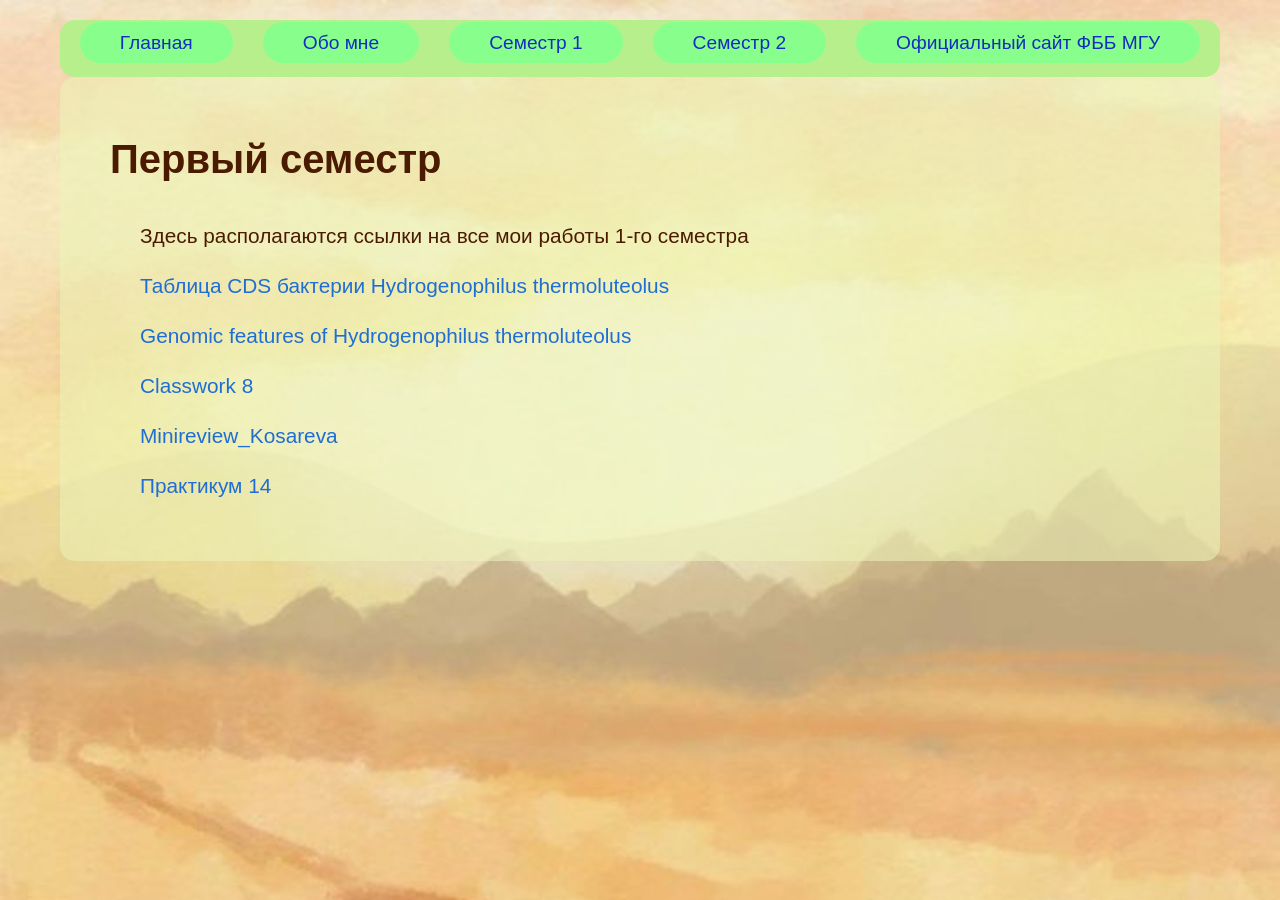
<file: ~dkomari52/term1/index.html>
<!DOCTYPE html>
<html>

<head>
    <meta charset="utf-8">
    <title>Sem1</title>
    <link rel="stylesheet" href="/~dkomari52/css/styles.css">
    <link rel="shortcut icon" href="/~dkomari52/images/cat3.png" type="image/png">
</head>

<body>
    <div class="menu">
        <header>

            <nav>
                <ul>
                    <li><a href="/~dkomari52/index.html">Главная</a></li>
                    <li><a href="/~dkomari52/about_me.html">Обо мне</a></li>
                    <li><a href="/~dkomari52/term1/">Семестр 1</a></li>
                    <li><a href="/~dkomari52/term2/">Семестр 2</a></li>
                    <li><a href=http://www.fbb.msu.ru /> Официальный сайт ФББ МГУ </a></li>

                </ul>
            </nav>

        </header>
    </div>
    <div class="text">
        <h1><b>Первый семестр</b></h1>
        <div class="work">
            <p>Здесь располагаются ссылки на все мои работы 1-го семестра</p>

            <p><a
                    href="https://docs.google.com/spreadsheets/d/1GvlXEdrO0YSZxVHduigv53gNDRKsOyAArT6KcLW5Etc/edit?usp=sharing">Таблица
                    CDS бактерии Hydrogenophilus thermoluteolus</a></p>
            <p><a
                    href="https://docs.google.com/spreadsheets/d/1KsQWZ5Afty02T-ng4rxMJ9ooS9YFNL0duiIOMuaGJf8/edit?usp=sharing">Genomic
                    features of Hydrogenophilus thermoluteolus</a></p>
            <p><a
                    href="https://docs.google.com/spreadsheets/d/1_OvE8-TfNw9mm1X97RFUg5atvhJLXOGZJJMEmFRYpRA/edit?usp=sharing">Classwork
                    8</a></p>
            <p><a href="https://kodomo.fbb.msu.ru/~dkomari52/term1/minireview.html">Minireview_Kosareva</a></p>
            <p><a href="https://drive.google.com/drive/folders/1Dk3Kz-82q1ZrB2i9i0Lfi9S1LTanlbc8?usp=sharing">Практикум
                    14</a></p>

        </div>
    </div>
</body>

</html>
</file>
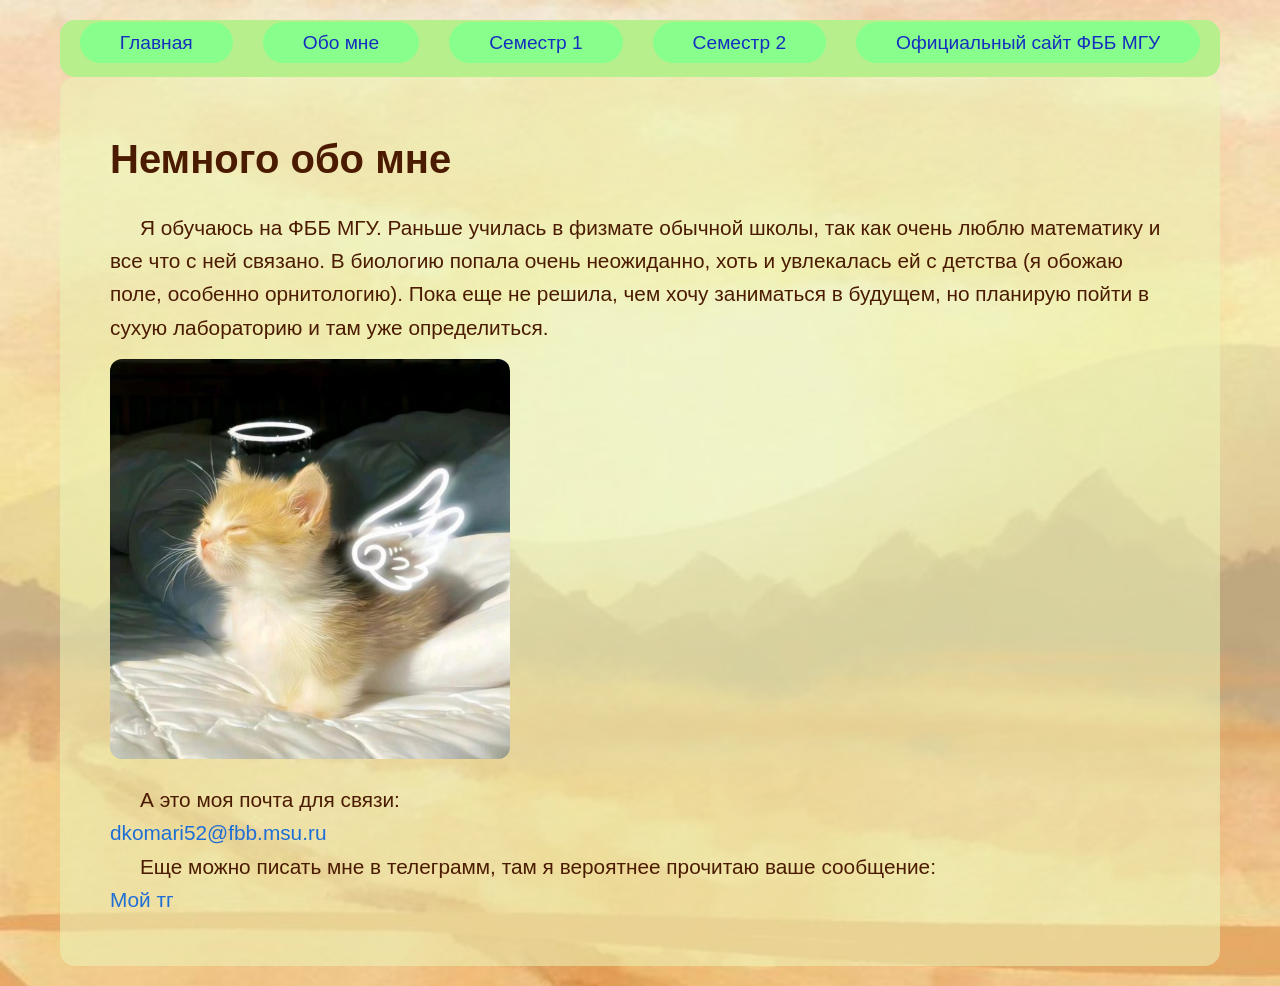
<file: ~dkomari52/about_me.html>
<!DOCTYPE html>
<html>

<head>
    <meta charset="utf-8">
    <title>Kosareva_about_me</title>
    <link rel="stylesheet" href="/~dkomari52/css/styles.css">
    <link rel="shortcut icon" href="/~dkomari52/images/cat2.png" type="image/png">

</head>

<body>
    <div class="menu">
        <header>

            <nav>
                <ul>
                    <li><a href="/~dkomari52/index.html">Главная</a></li>
                    <li><a href="/~dkomari52/about_me.html">Обо мне</a></li>
                    <li><a href="/~dkomari52/term1/">Семестр 1</a></li>
                    <li><a href="/~dkomari52/term2/">Семестр 2</a></li>
                    <li><a href=http://www.fbb.msu.ru /> Официальный сайт ФББ МГУ </a></li>

                </ul>
            </nav>

        </header>
    </div>
    </header>
    <div class="text">
        <main>
            <h1>Немного обо мне</h1>
            <p>Я обучаюсь на ФББ МГУ. Раньше училась в физмате обычной школы, так как очень люблю математику и все что с
                ней связано. В биологию попала очень неожиданно, хоть и увлекалась ей с детства (я обожаю поле, особенно
                орнитологию). Пока еще не решила, чем хочу заниматься в будущем, но планирую пойти в сухую лабораторию и
                там уже определиться.</p>

            <img src="/~dkomari52/images/Kotik.png" width="400">

            <p>А это моя почта для связи:</p>
            <a href="mailto:dkomari52@fbb.msu.ru">dkomari52@fbb.msu.ru</a>
            <p>Еще можно писать мне в телеграмм, там я вероятнее прочитаю ваше сообщение:</p>
            <a href="https://t.me/laniuscollurio22">Мой тг</a>
        </main>
    </div>
</body>

</html>
</file>
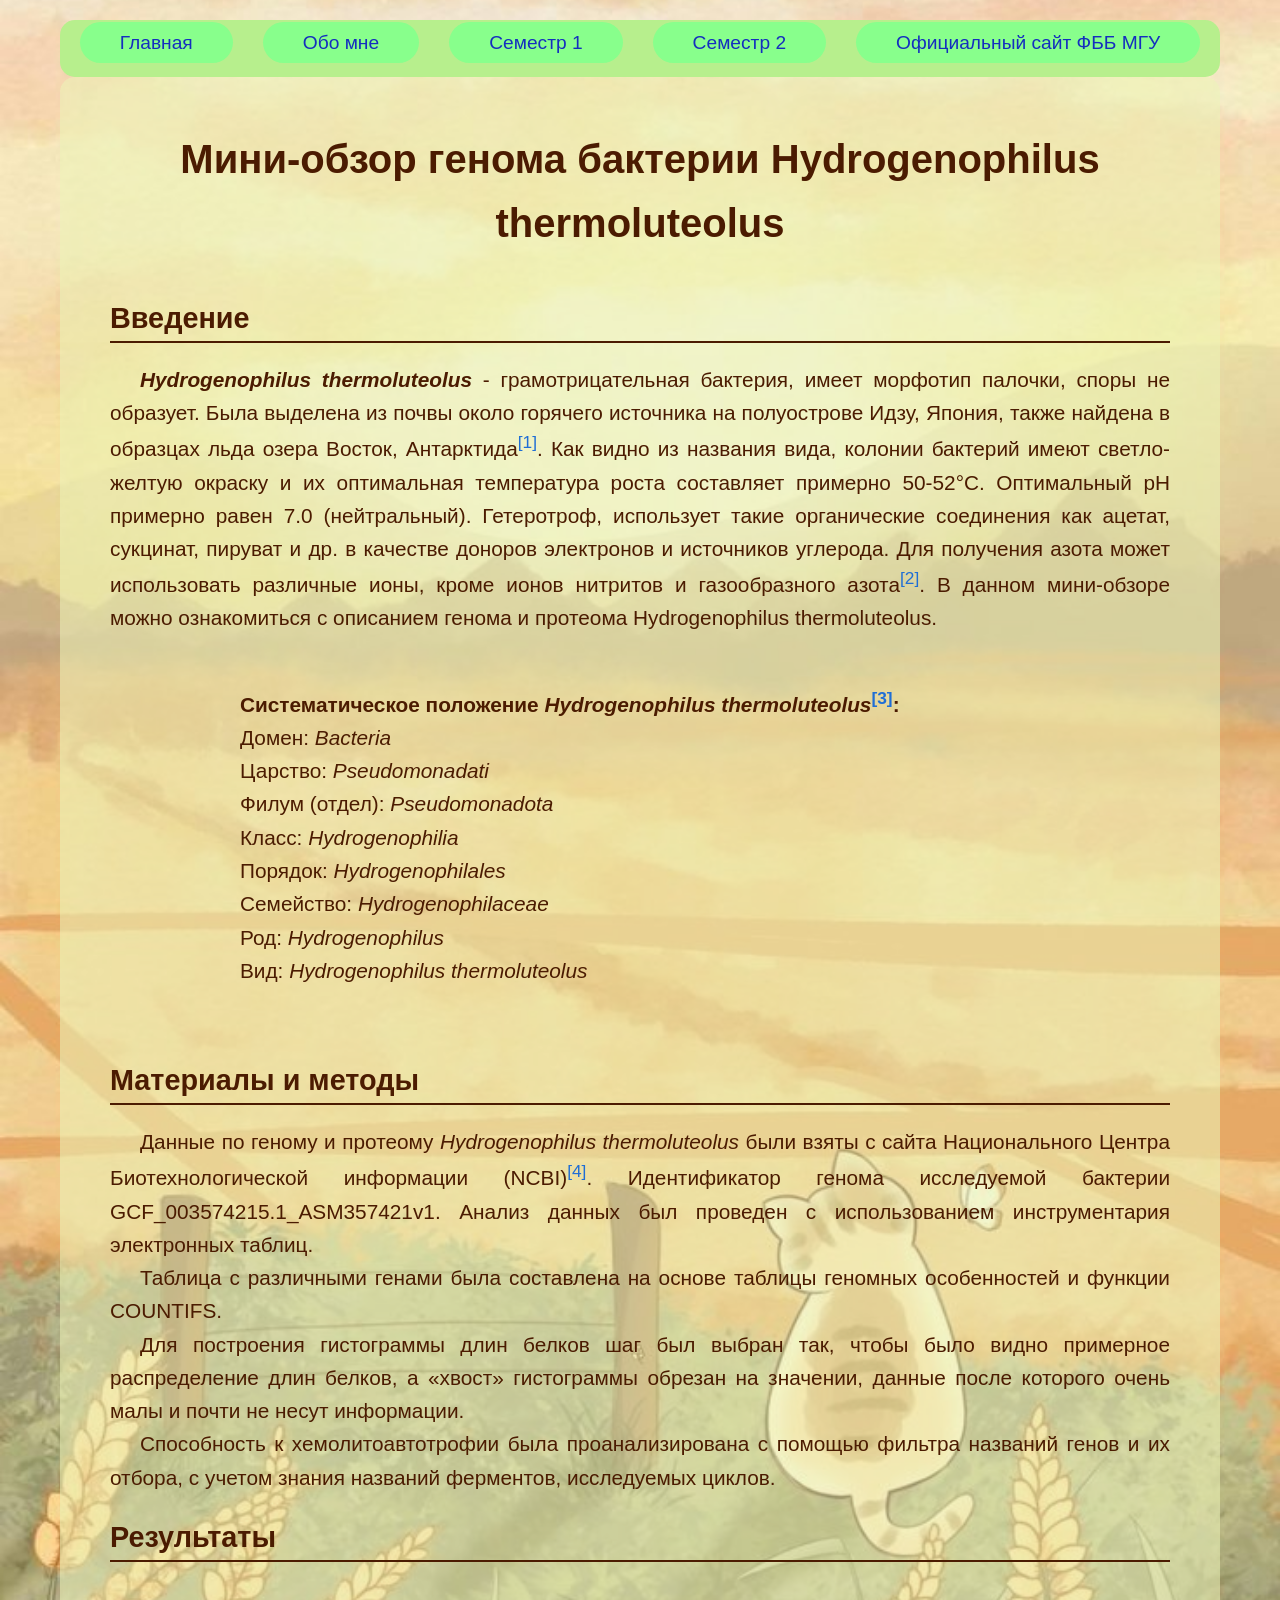
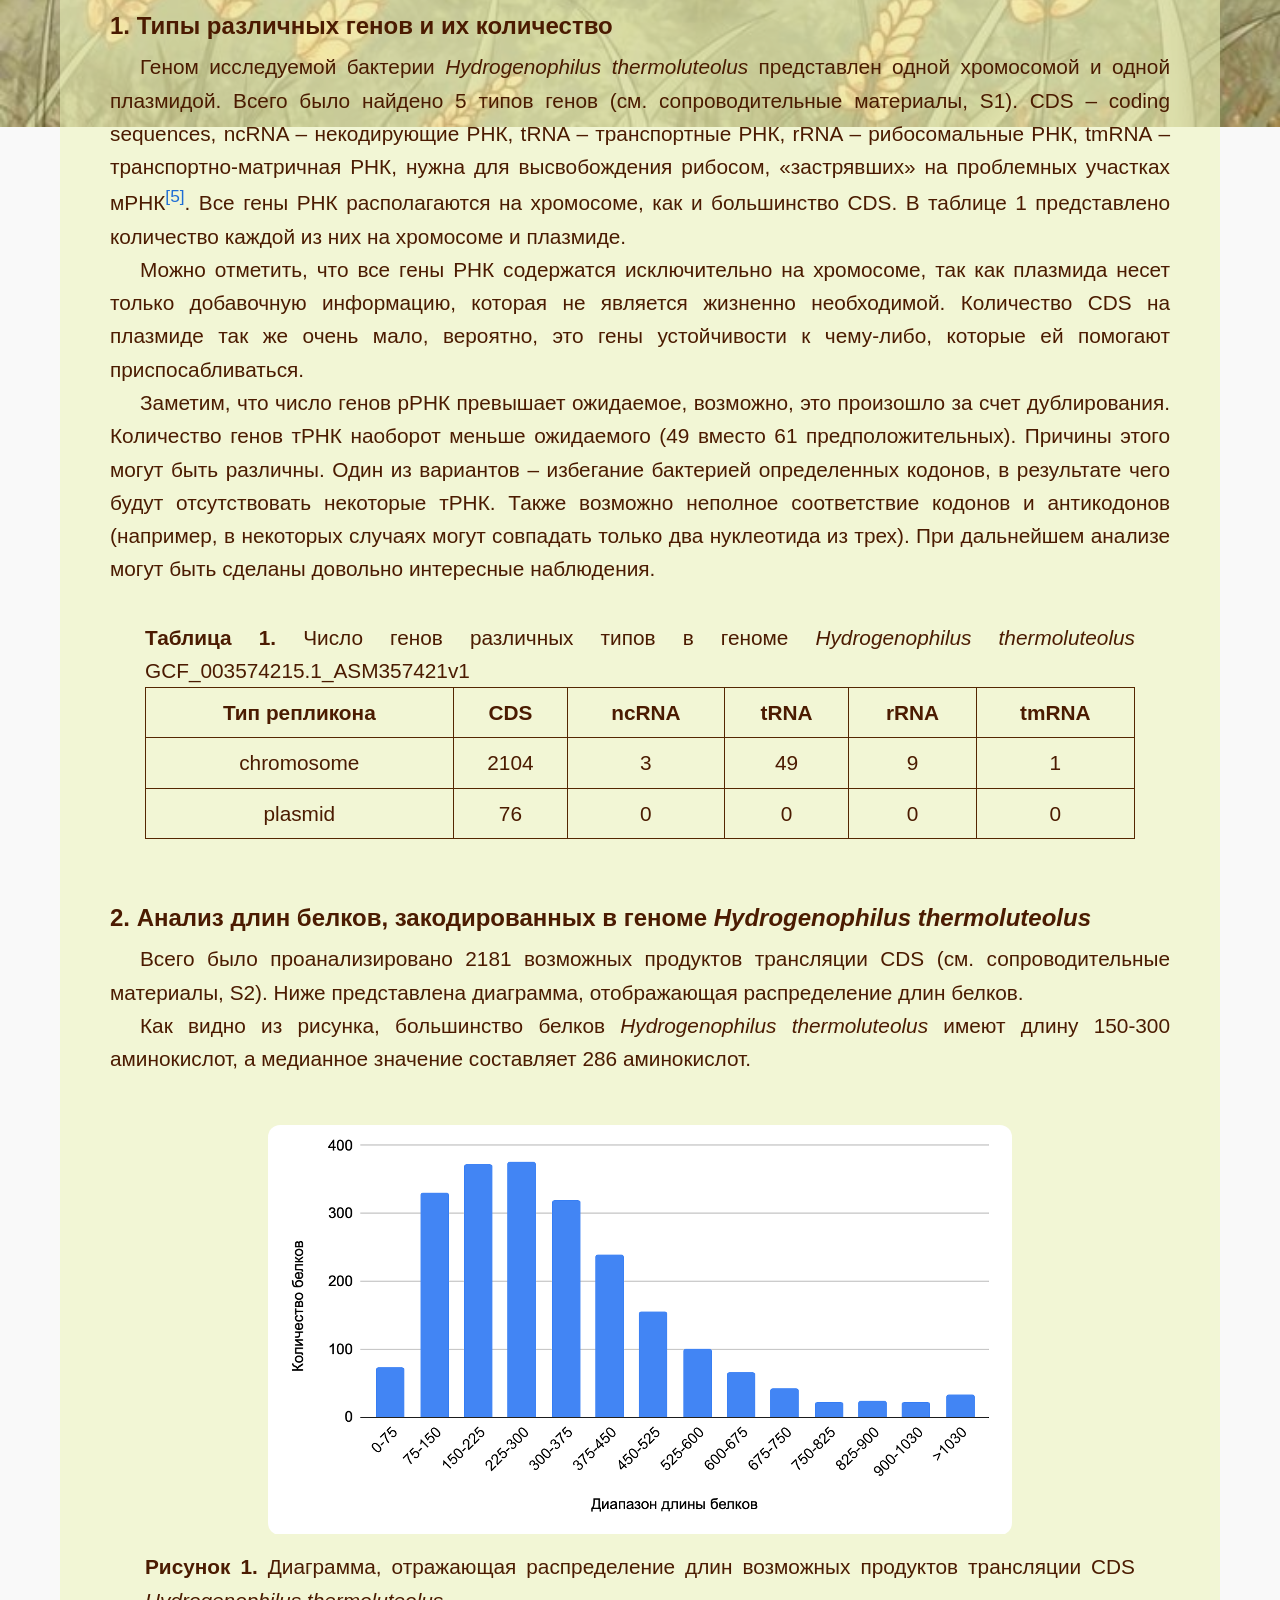
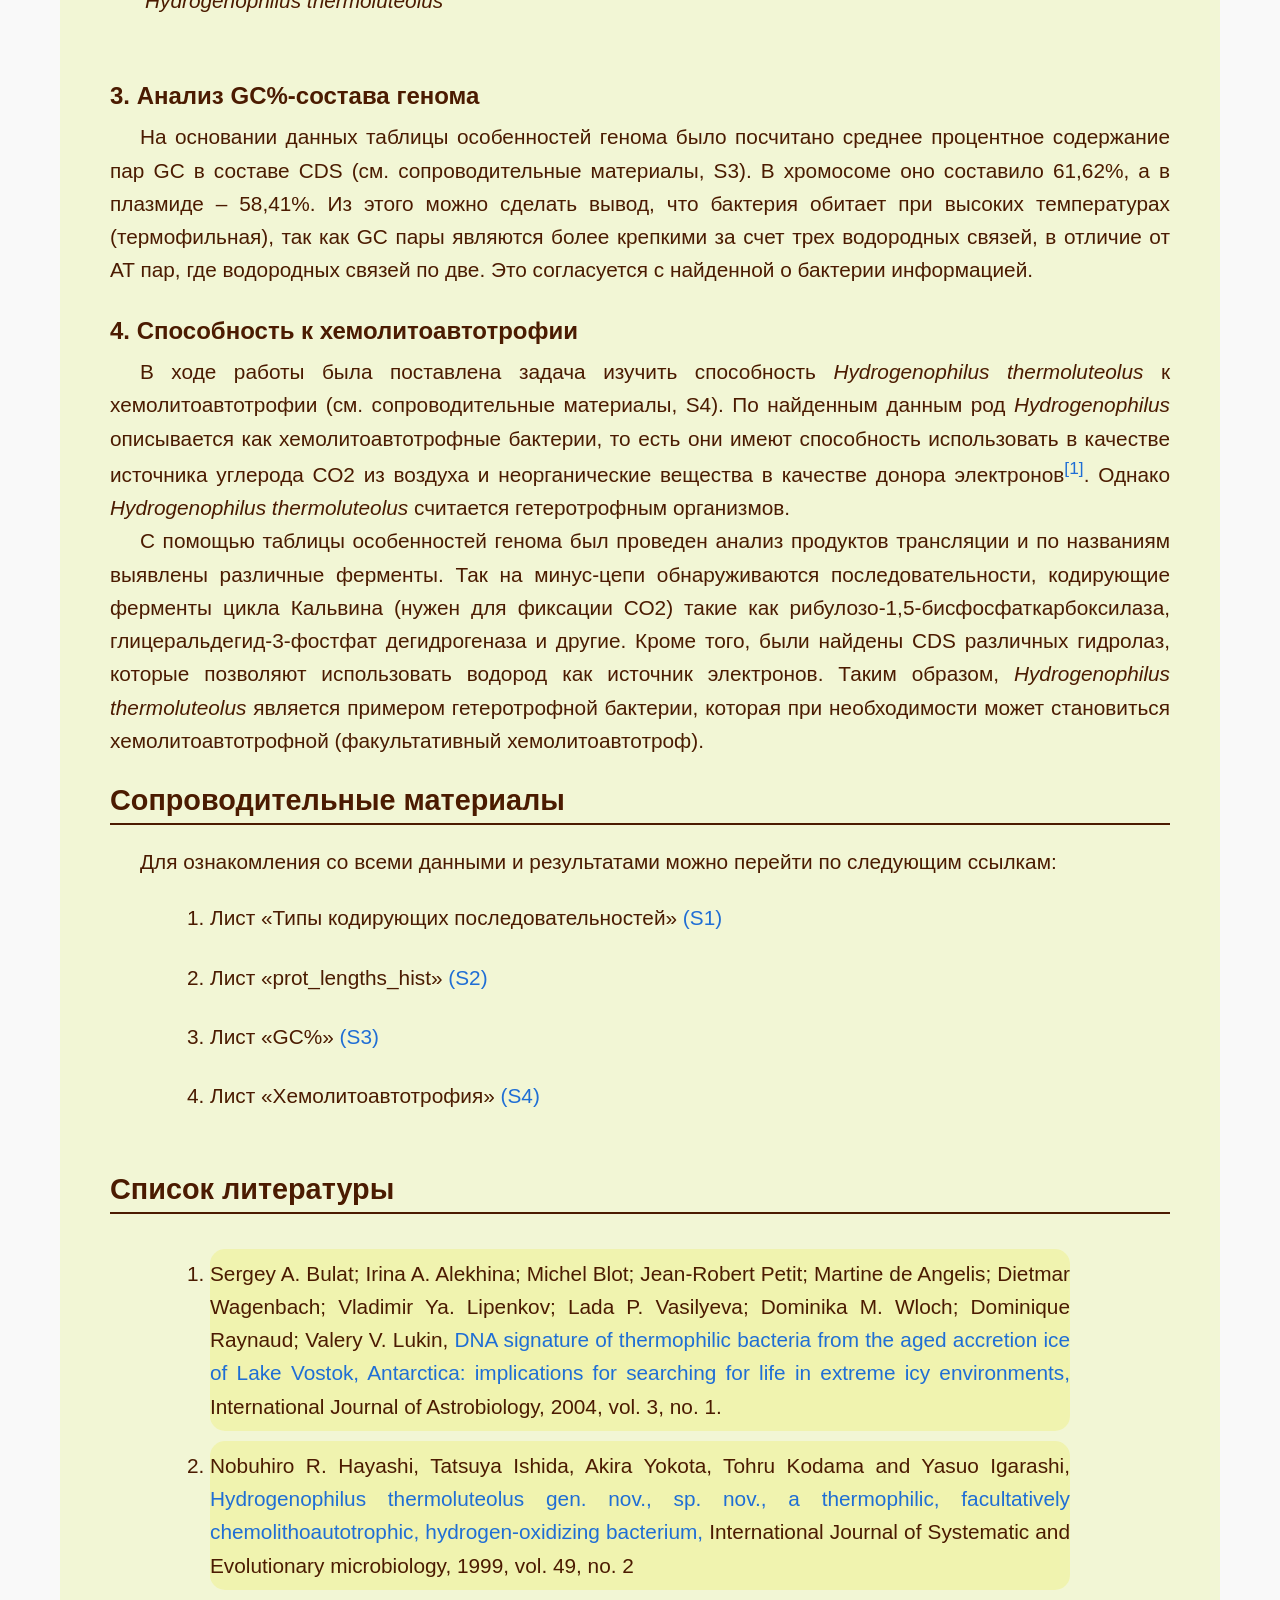
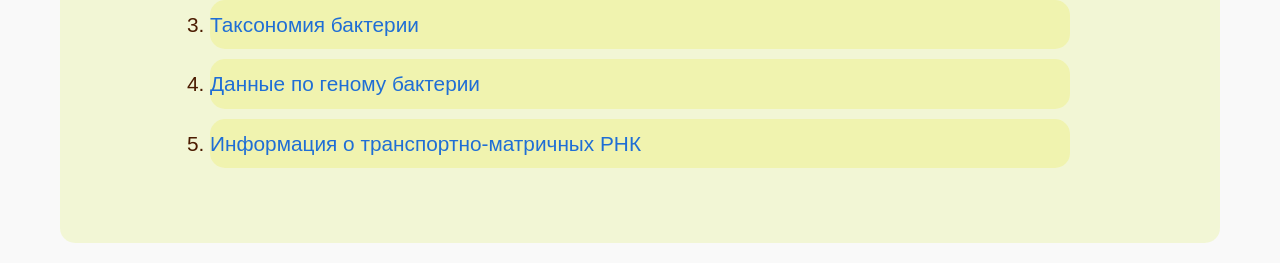
<file: ~dkomari52/term1/minireview.html>
<!DOCTYPE html>
<html>

<head>
    <meta charset="utf-8">
    <title>Minireview_Kosareva</title>
    <link rel="stylesheet" href="/~dkomari52/css/styles.css">
    <link rel="shortcut icon" href="/~dkomari52/images/cat2.png" type="image/png">

</head>

<body>
    <div class="menu">
        <header>

            <nav>
                <ul>
                    <li><a href="/~dkomari52/index.html">Главная</a></li>
                    <li><a href="/~dkomari52/about_me.html">Обо мне</a></li>
                    <li><a href="/~dkomari52/term1/">Семестр 1</a></li>
                    <li><a href="/~dkomari52/term2/">Семестр 2</a></li>
                    <li><a href=http://www.fbb.msu.ru /> Официальный сайт ФББ МГУ </a></li>

                </ul>
            </nav>

        </header>
    </div>
    <div align="justify" class="text">
        <h1 align="center">Мини-обзор генома бактерии Hydrogenophilus thermoluteolus</h1>
        <h2>Введение</h2>
        <p><i><b>Hydrogenophilus thermoluteolus</b></i> - грамотрицательная бактерия, имеет морфотип палочки, споры не
            образует. Была выделена из почвы около горячего источника на полуострове Идзу, Япония, также найдена в
            образцах льда озера Восток, Антарктида<a href="#ref1" class="ref-link"
                title="Перейти к источнику 1"><sup>[1]</sup></a>. Как видно из названия вида, колонии бактерий имеют
            светло-желтую окраску и их оптимальная температура роста составляет примерно 50-52°C. Оптимальный рН
            примерно равен 7.0 (нейтральный). Гетеротроф, использует такие органические соединения как ацетат, сукцинат,
            пируват и др. в качестве доноров электронов и источников углерода. Для получения азота может использовать
            различные ионы, кроме ионов нитритов и газообразного азота<a href="#ref2" class="ref-link"
                title="Перейти к источнику 2"><sup>[2]</sup></a>. В данном мини-обзоре можно ознакомиться с описанием
            генома и протеома Hydrogenophilus thermoluteolus.</p>
        <div class="sist">
            <p><b>Систематическое положение <i>Hydrogenophilus thermoluteolus</i><a href="#ref3" class="ref-link"
                        title="Перейти к источнику 3"><sup>[3]</sup></a>:</b>
            <p>Домен: <i>Bacteria</i></p>
            <p>Царство: <i>Pseudomonadati</i></p>
            <p>Филум (отдел): <i>Pseudomonadota</i></p>
            <p>Класс: <i>Hydrogenophilia</i></p>
            <p>Порядок: <i>Hydrogenophilales</i></p>
            <p>Семейство: <i>Hydrogenophilaceae</i></p>
            <p>Род: <i>Hydrogenophilus</i></p>
            <p>Вид: <i>Hydrogenophilus thermoluteolus</i></p>
        </div>
        <h2>Материалы и методы</h2>
        <p>Данные по геному и протеому <i>Hydrogenophilus thermoluteolus</i> были взяты с сайта Национального Центра
            Биотехнологической информации (NCBI)<a href="#ref4" class="ref-link"
                title="Перейти к источнику 4"><sup>[4]</sup></a>. Идентификатор генома исследуемой бактерии
            GCF_003574215.1_ASM357421v1. Анализ данных был проведен с использованием инструментария электронных таблиц.
        </p>
        <p>Таблица с различными генами была составлена на основе таблицы геномных особенностей и функции COUNTIFS.</p>
        <p>Для построения гистограммы длин белков шаг был выбран так, чтобы было видно примерное распределение длин
            белков, а «хвост» гистограммы обрезан на значении, данные после которого очень малы и почти не несут
            информации.</p>
        <p>Способность к хемолитоавтотрофии была проанализирована с помощью фильтра названий генов и их отбора, с учетом
            знания названий ферментов, исследуемых циклов.</p>

        <h2>Результаты</h2>
        <h3>1. Типы различных генов и их количество</h3>
        <p>Геном исследуемой бактерии <i>Hydrogenophilus thermoluteolus</i> представлен одной хромосомой и одной
            плазмидой. Всего было найдено 5 типов генов (см. сопроводительные материалы, S1). CDS – coding sequences,
            ncRNA – некодирующие РНК, tRNA – транспортные РНК, rRNA – рибосомальные РНК, tmRNA – транспортно-матричная
            РНК, нужна для высвобождения рибосом, «застрявших» на проблемных участках мРНК<a href="#ref5"
                class="ref-link" title="Перейти к источнику 5"><sup>[5]</sup></a>. Все гены РНК располагаются на
            хромосоме, как и большинство CDS. В таблице 1 представлено количество каждой из них на хромосоме и плазмиде.
        </p>
        <p>Можно отметить, что все гены РНК содержатся исключительно на хромосоме, так как плазмида несет только
            добавочную информацию, которая не является жизненно необходимой. Количество CDS на плазмиде так же очень
            мало, вероятно, это гены устойчивости к чему-либо, которые ей помогают приспосабливаться.</p>
        <p>Заметим, что число генов рРНК превышает ожидаемое, возможно, это произошло за счет дублирования. Количество
            генов тРНК наоборот меньше ожидаемого (49 вместо 61 предположительных). Причины этого могут быть различны.
            Один из вариантов – избегание бактерией определенных кодонов, в результате чего будут отсутствовать
            некоторые тРНК. Также возможно неполное соответствие кодонов и антикодонов (например, в некоторых случаях
            могут совпадать только два нуклеотида из трех). При дальнейшем анализе могут быть сделаны довольно
            интересные наблюдения.</p>
        <div class="table">
            <figcaption><b>Таблица 1.</b> Число генов различных типов в геноме <i>Hydrogenophilus thermoluteolus</i>
                GCF_003574215.1_ASM357421v1</figcaption>
            <table>
                <tr>
                    <th>Тип репликона</th>
                    <th>CDS</th>
                    <th>ncRNA</th>
                    <th>tRNA</th>
                    <th>rRNA</th>
                    <th>tmRNA</th>
                </tr>
                <tr>
                    <td>chromosome</td>
                    <td>2104</td>
                    <td>3</td>
                    <td>49</td>
                    <td>9</td>
                    <td>1</td>
                </tr>
                <tr>
                    <td>plasmid</td>
                    <td>76</td>
                    <td>0</td>
                    <td>0</td>
                    <td>0</td>
                    <td>0</td>
                </tr>
            </table>
        </div>

        <h3>2. Анализ длин белков, закодированных в геноме <i>Hydrogenophilus thermoluteolus</i></h3>
        <p>Всего было проанализировано 2181 возможных продуктов трансляции CDS (см. сопроводительные материалы, S2).
            Ниже представлена диаграмма, отображающая распределение длин белков.</p>
        <p>Как видно из рисунка, большинство белков <i>Hydrogenophilus thermoluteolus</i> имеют длину 150-300
            аминокислот, а медианное значение составляет 286 аминокислот.</p>

        <div class="table">
            <div class="fig">
                <img src="/~dkomari52/images/histogram.png" align="center">
            </div>
            <figcaption><b>Рисунок 1.</b> Диаграмма, отражающая распределение длин возможных продуктов трансляции CDS
                <i>Hydrogenophilus thermoluteolus</i></figcaption>
        </div>

        <h3>3. Анализ GC%-состава генома</h3>
        <p>На основании данных таблицы особенностей генома было посчитано среднее процентное содержание пар GC в составе
            CDS (см. сопроводительные материалы, S3). В хромосоме оно составило 61,62%, а в плазмиде – 58,41%. Из этого
            можно сделать вывод, что бактерия обитает при высоких температурах (термофильная), так как GC пары являются
            более крепкими за счет трех водородных связей, в отличие от AT пар, где водородных связей по две. Это
            согласуется с найденной о бактерии информацией.</p>

        <h3>4. Способность к хемолитоавтотрофии</h3>
        <p>В ходе работы была поставлена задача изучить способность <i>Hydrogenophilus thermoluteolus</i> к
            хемолитоавтотрофии (см. сопроводительные материалы, S4). По найденным данным род <i>Hydrogenophilus</i>
            описывается как хемолитоавтотрофные бактерии, то есть они имеют способность использовать в качестве
            источника углерода СО2 из воздуха и неорганические вещества в качестве донора электронов<a href="#ref1"
                class="ref-link" title="Перейти к источнику 1"><sup>[1]</sup></a>. Однако <i>Hydrogenophilus
                thermoluteolus</i> считается гетеротрофным организмов.</p>
        <p>С помощью таблицы особенностей генома был проведен анализ продуктов трансляции и по названиям выявлены
            различные ферменты. Так на минус-цепи обнаруживаются последовательности, кодирующие ферменты цикла Кальвина
            (нужен для фиксации СО2) такие как рибулозо-1,5-бисфосфаткарбоксилаза, глицеральдегид-3-фостфат
            дегидрогеназа и другие. Кроме того, были найдены CDS различных гидролаз, которые позволяют использовать
            водород как источник электронов. Таким образом, <i>Hydrogenophilus thermoluteolus</i> является примером
            гетеротрофной бактерии, которая при необходимости может становиться хемолитоавтотрофной (факультативный
            хемолитоавтотроф).</p>

        <h2>Сопроводительные материалы</h2>
        <p>Для ознакомления со всеми данными и результатами можно перейти по следующим
            ссылкам:</p>
        <ol>
            <li>Лист «Типы кодирующих последовательностей» <a
                    href="https://docs.google.com/spreadsheets/d/1KsQWZ5Afty02T-ng4rxMJ9ooS9YFNL0duiIOMuaGJf8/edit?gid=0#gid=0">(S1)</a>
            </li>
            <li>Лист «prot_lengths_hist» <a
                    href="https://docs.google.com/spreadsheets/d/1GvlXEdrO0YSZxVHduigv53gNDRKsOyAArT6KcLW5Etc/edit?gid=1993321132#gid=1993321132">(S2)</a>
            </li>
            <li>Лист «GC%» <a
                    href="https://docs.google.com/spreadsheets/d/1GvlXEdrO0YSZxVHduigv53gNDRKsOyAArT6KcLW5Etc/edit?gid=1993321132#gid=1993321132">(S3)</a>
            </li>
            <li>Лист «Хемолитоавтотрофия» <a
                    href="https://docs.google.com/spreadsheets/d/1KsQWZ5Afty02T-ng4rxMJ9ooS9YFNL0duiIOMuaGJf8/edit?gid=0#gid=0">(S4)</a>
            </li>
        </ol>

        <h2>Список литературы</h2>
        <ol>
            <div class="link">
                <li id="ref1"> Sergey A. Bulat; Irina A. Alekhina; Michel Blot; Jean-Robert Petit; Martine de Angelis;
                    Dietmar Wagenbach; Vladimir Ya. Lipenkov; Lada P. Vasilyeva; Dominika M. Wloch; Dominique Raynaud;
                    Valery V. Lukin, <a
                        href="https://www.cambridge.org/core/journals/international-journal-of-astrobiology/article/dna-signature-of-thermophilic-bacteria-from-the-aged-accretion-ice-of-lake-vostok-antarctica-implications-for-searching-for-life-in-extreme-icy-environments/ED985B59EFEEFE879414FFCB3BD19354">DNA
                        signature of thermophilic bacteria from the aged accretion ice of Lake Vostok, Antarctica:
                        implications for searching for life in extreme icy environments,</a> International Journal of
                    Astrobiology, 2004, vol. 3, no. 1.</li>
            </div>
            <div class="link">
                <li id="ref2">Nobuhiro R. Hayashi, Tatsuya Ishida, Akira Yokota, Tohru Kodama and Yasuo Igarashi, <a
                        href="https://www.microbiologyresearch.org/content/journal/ijsem/10.1099/00207713-49-2-783">Hydrogenophilus
                        thermoluteolus gen. nov., sp. nov., a thermophilic, facultatively chemolithoautotrophic,
                        hydrogen-oxidizing bacterium,</a> International Journal of Systematic and Evolutionary
                    microbiology, 1999, vol. 49, no. 2</li>
            </div>
            <div class="link">
                <li id="ref3"><a href="https://www.ncbi.nlm.nih.gov/Taxonomy/Browser/wwwtax.cgi?id=297">Таксономия
                        бактерии</a></li>
            </div>
            <div class="link">
                <li id="ref4"><a
                        href="https://ftp.ncbi.nlm.nih.gov/genomes/all/GCF/003/574/215/GCF_003574215.1_ASM357421v1/">Данные
                        по геному бактерии</a></li>
            </div>
            <div class="link">
                <li id="ref5"><a href="https://ru.wikipedia.org/wiki/Транспортно-матричная_РНК">Информация о
                        транспортно-матричных РНК</a> </li>
            </div>
        </ol>



    </div>




</body>

</html>
</file>
<file: ~dkomari52/css/styles.css>
/* Базовые стили для всей страницы */
* {
   box-sizing: border-box;
   margin: 0;
   padding: 0;
}

body {
   font-family: 'Segoe UI', Tahoma, Geneva, Verdana, sans-serif;
   line-height: 1.6;
   color: #4b1b01;
   max-width: 1200px;
   margin: 0 auto;
   padding: 20px;
   background-color: #f9f9f9;
}

p {
   text-indent: 30px
}

body {
   background-image: url('/~dkomari52/images/закат.jpg');
   background-size: cover;
   background-position: center;
   background-repeat: no-repeat;
   background-attachment: fixed;
   position: relative;
}

/* Стили для заголовков */
h1,
h2 {
   margin-bottom: 20px;
   color: #4b1b01;
}

h1 {
   font-size: 2.5rem;
}

h2 {
   font-size: 1.8rem;
   border-bottom: 2px solid;
   padding-top: 20px;
}

h3 {
   font-size: 1.5rem;
   padding-top: 25px;
   padding-bottom: 5px;
}

/* Стили для блока "Обо мне" */
.menu {
   background-color: rgb(183, 239, 141);
   border-radius: 15px;
   font-size: 1.2rem;

}

nav ul {
   list-style: none;
   display: flex;
   justify-content: center;
   gap: 30px;
   flex-wrap: wrap;
}

nav a {
   color: rgb(20, 46, 191);
   text-decoration: none;
   padding: 10px 40px;
   background-color: rgb(136, 255, 140);
   border-radius: 25px;
   transition: background-color 0.3s;
}

.text {
   background-color: rgba(237, 244, 185, 0.554);
   border-radius: 15px;
   font-size: 1.3rem;
   padding: 50px;
}

img {
   max-width: 100%;
   height: auto;
   border-radius: 12px;
   margin: 15px 0;
}

/* Стили для 1 семестра*/

.work {
   line-height: 50px;
}

/* Стили для миниобзора */

.sist {
   padding: 50px 100px;
}

ol {
   padding: 15px 100px
}

table {
   border-collapse: collapse;
   width: 100%;
   text-align: center
}

th,
td {
   border: 1.5px solid #552702;
   padding: 8px;
}

tr:hover {
   background-color: rgba(255, 185, 127, 0.884);
}

.table {
   padding: 35px
}

.fig {
   text-align: center;
}

.link {
   background-color: rgba(239, 242, 148, 0.575);
   border-radius: 15px;



}

/* Стили для списка навыков */
ul {
   list-style-type: none;
}

li {
   padding: 8px 0;
   margin-bottom: 10px
}



/* Стили для ссылок */
a {
   color: #1f6ed5;
   text-decoration: none;
   transition: color 0.3s;
}

a:hover {
   color: #de1717;
   text-decoration: underline;
}
</file>
